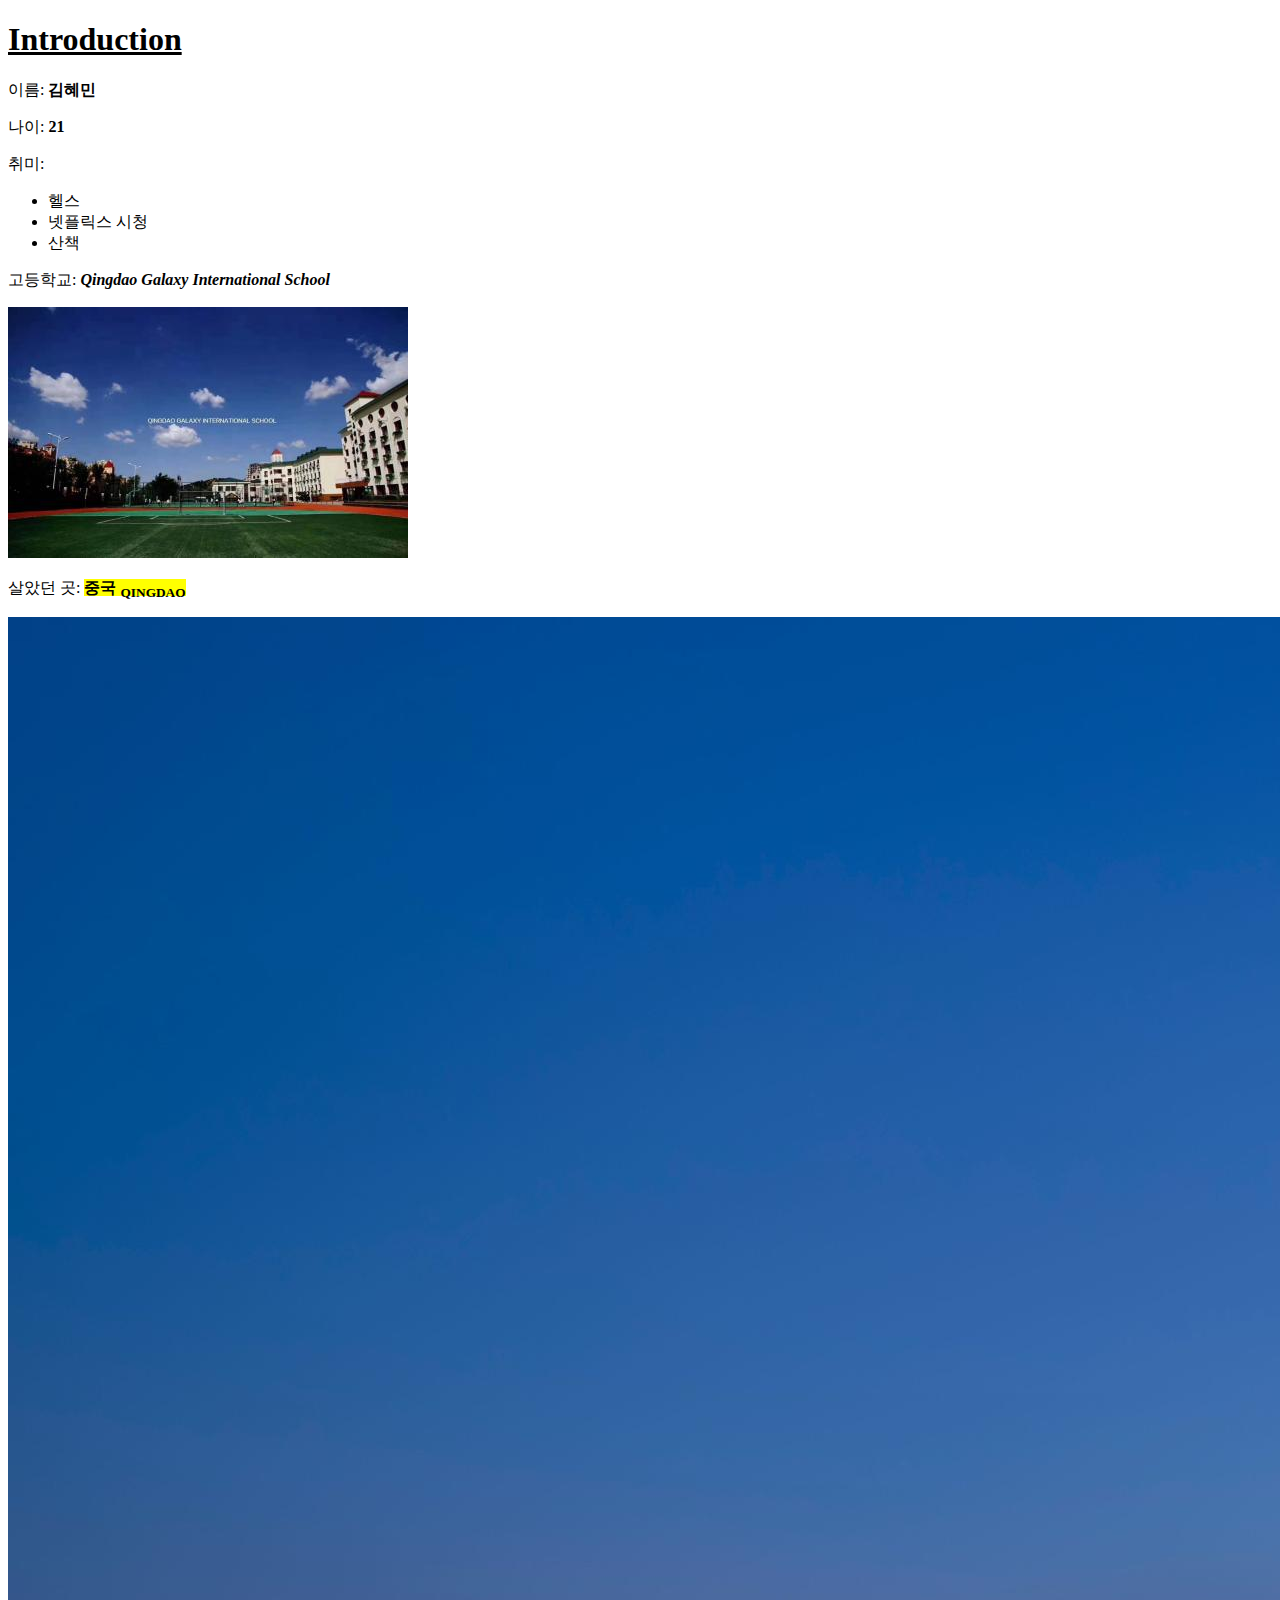
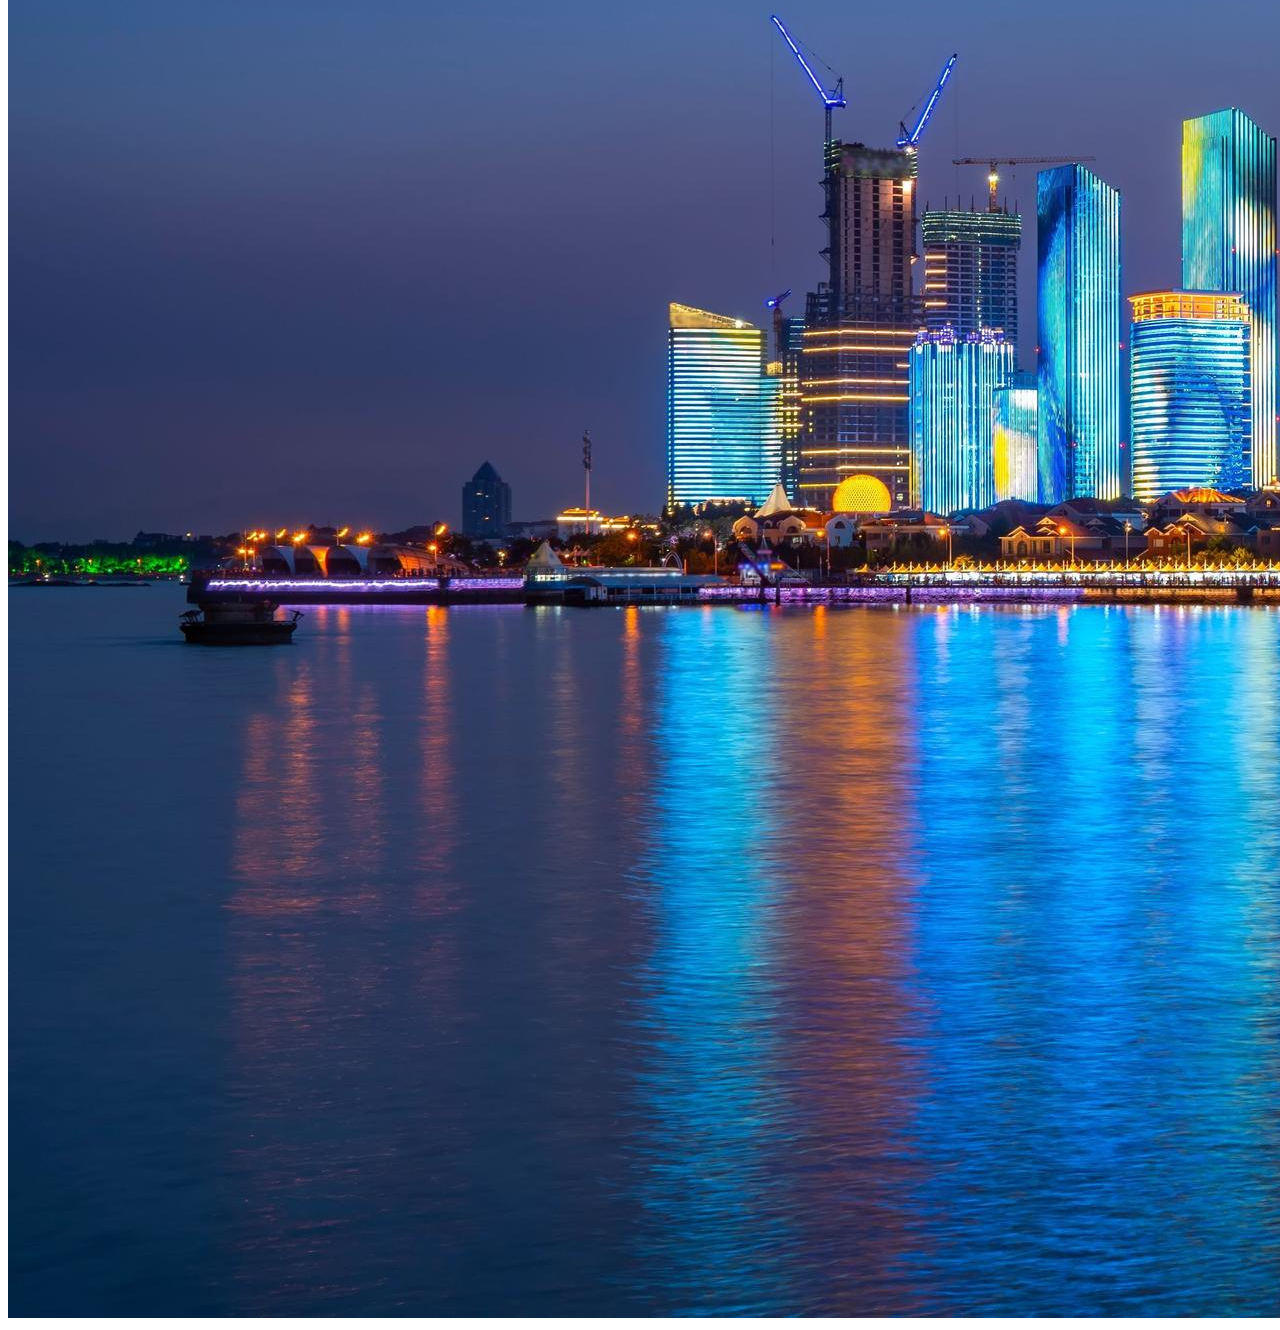
<file: index.html>
<!DOCTYPE html>
<html lang="en" itemscope itemtype="https://schema.org/WebPage">
<head>
    <meta charset="UTF-8">
    <title>Playground</title>
</head>
<body>
    <h1><ins>Introduction</ins></h1>

    <p>이름: <b>김혜민</b></p>
    <p>나이: <b>21</b></p>
    <p>취미:
        <ul>
            <li>헬스</li>
            <li>넷플릭스 시청</li>
            <li>산책</li>
        </ul>
    </p>
    <p>고등학교: <i><b>Qingdao Galaxy International School</b></i></p>
    <img src="qdgis.jpg">

    <p>살았던 곳: <mark><b>중국 <sub>QINGDAO</sub></b></mark></p>
    <img src="QINGDAO-3.jpg">



</body>
</html>
</file>
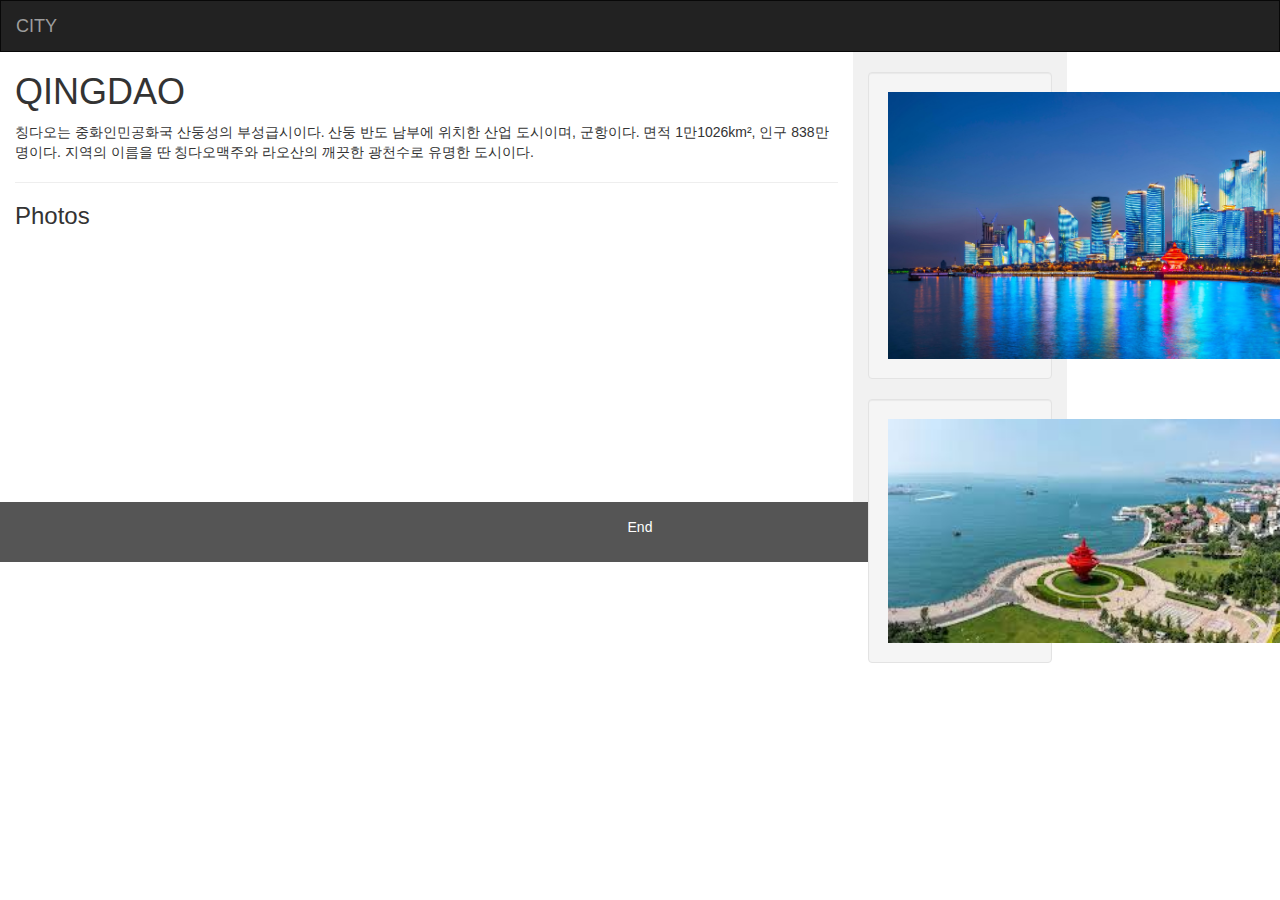
<file: city.html>
<!DOCTYPE html>
<html lang="en">
<head>
  <title>Bootstrap Example</title>
  <meta charset="utf-8">
  <meta name="viewport" content="width=device-width, initial-scale=1">
  <link rel="stylesheet" href="https://maxcdn.bootstrapcdn.com/bootstrap/3.4.1/css/bootstrap.min.css">
  <script src="https://ajax.googleapis.com/ajax/libs/jquery/3.6.0/jquery.min.js"></script>
  <script src="https://maxcdn.bootstrapcdn.com/bootstrap/3.4.1/js/bootstrap.min.js"></script>
  <style>
    /* Remove the navbar's default margin-bottom and rounded borders */ 
    .navbar {
      margin-bottom: 0;
      border-radius: 0;
    }
    
    /* Set height of the grid so .sidenav can be 100% (adjust as needed) */
    .row.content {height: 450px}
    
    /* Set gray background color and 100% height */
    .sidenav {
      padding-top: 20px;
      background-color: #f1f1f1;
      height: 100%;
    }
    
    /* Set black background color, white text and some padding */
    footer {
      background-color: #555;
      color: white;
      padding: 15px;
    }
    
    /* On small screens, set height to 'auto' for sidenav and grid */
    @media screen and (max-width: 767px) {
      .sidenav {
        height: auto;
        padding: 15px;
      }
      .row.content {height:auto;} 
    }
  </style>
</head>
<body>

<nav class="navbar navbar-inverse">
  <div class="container-fluid">
    <div class="navbar-header">
        <span class="icon-bar"></span>
        <span class="icon-bar"></span>
        <span class="icon-bar"></span>                        
      </button>
      <a class="navbar-brand" href="#">CITY</a>
    </div>
    <div class="collapse navbar-collapse" id="myNavbar"></div>
  </div>
</nav>
  
<div class="container-fluid text-center">    
  <div class="row content">
    <div class="col-sm-8 text-left"> 
      <h1>QINGDAO</h1>
      <p>칭다오는 중화인민공화국 산둥성의 부성급시이다. 산둥 반도 남부에 위치한 산업 도시이며, 군항이다. 면적 1만1026km², 인구 838만명이다. 지역의 이름을 딴 칭다오맥주와 라오산의 깨끗한 광천수로 유명한 도시이다.</p>
      <hr>
      <h3>Photos</h3>
    </div>
    <div class="col-sm-2 sidenav">
      <div class="well">
        <img src="QINGDAO-3.jpg" width="400">
      </div>
      <div class="well">
        <img src="images.jpeg" width="400">
      </div>
    </div>
  </div>
</div>

<footer class="container-fluid text-center">
  <p>End</p>
</footer>

</body>
</html>
</file>
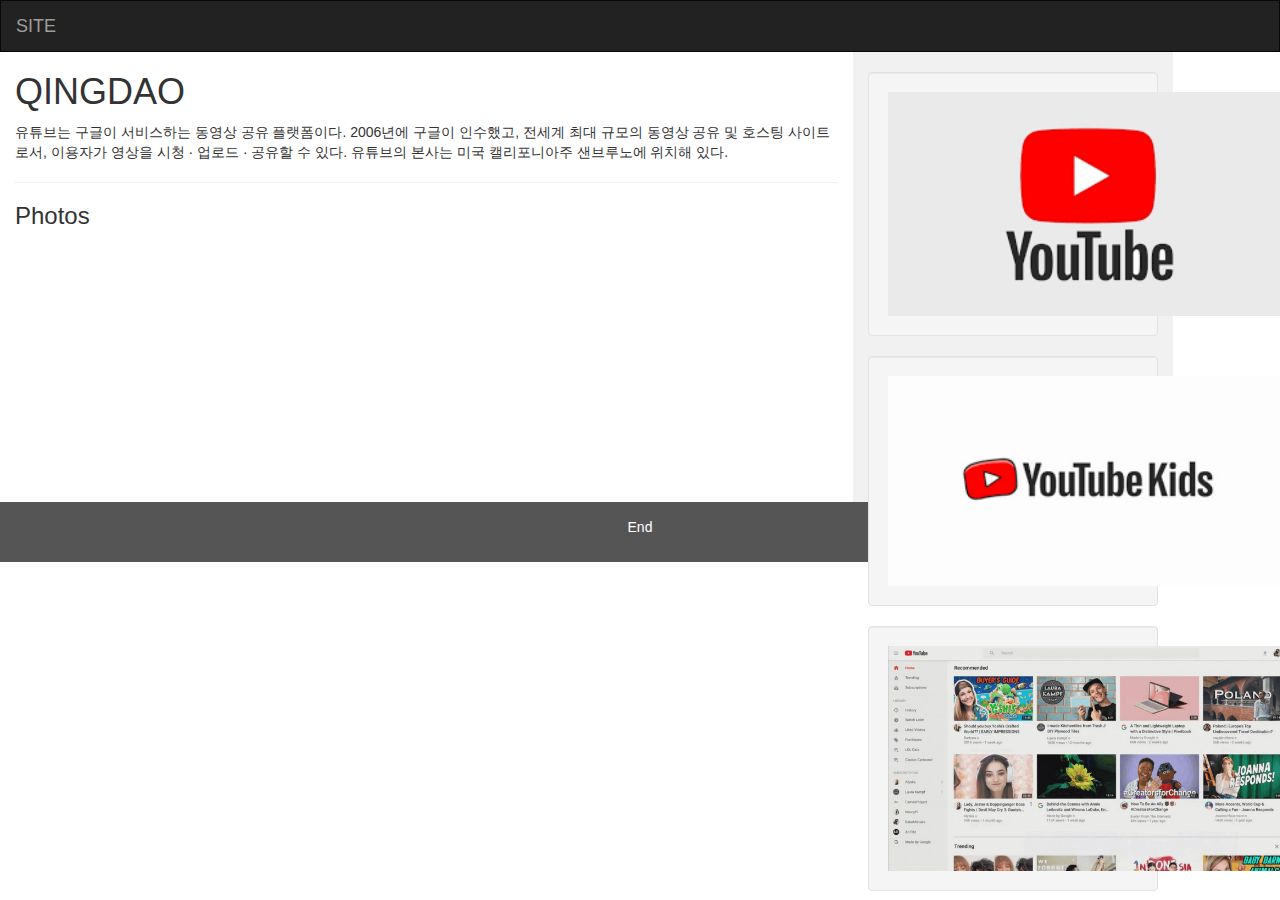
<file: site.html>
<!DOCTYPE html>
<html lang="en">
<head>
  <title>Bootstrap Example</title>
  <meta charset="utf-8">
  <meta name="viewport" content="width=device-width, initial-scale=1">
  <link rel="stylesheet" href="https://maxcdn.bootstrapcdn.com/bootstrap/3.4.1/css/bootstrap.min.css">
  <script src="https://ajax.googleapis.com/ajax/libs/jquery/3.6.0/jquery.min.js"></script>
  <script src="https://maxcdn.bootstrapcdn.com/bootstrap/3.4.1/js/bootstrap.min.js"></script>
  <style>
    /* Remove the navbar's default margin-bottom and rounded borders */ 
    .navbar {
      margin-bottom: 0;
      border-radius: 0;
    }
    
    /* Set height of the grid so .sidenav can be 100% (adjust as needed) */
    .row.content {height: 450px}
    
    /* Set gray background color and 100% height */
    .sidenav {
      padding-top: 20px;
      background-color: #f1f1f1;
      height: 100%;
    }
    
    /* Set black background color, white text and some padding */
    footer {
      background-color: #555;
      color: white;
      padding: 15px;
    }
    
    /* On small screens, set height to 'auto' for sidenav and grid */
    @media screen and (max-width: 767px) {
      .sidenav {
        height: auto;
        padding: 15px;
      }
      .row.content {height:auto;} 
    }
  </style>
</head>
<body>

<nav class="navbar navbar-inverse">
  <div class="container-fluid">
    <div class="navbar-header">
        <span class="icon-bar"></span>
        <span class="icon-bar"></span>
        <span class="icon-bar"></span>                        
      </button>
      <a class="navbar-brand" href="#">SITE</a>
    </div>
    <div class="collapse navbar-collapse" id="myNavbar"></div>
  </div>
</nav>
  
<div class="container-fluid text-center">    
  <div class="row content">
    <div class="col-sm-8 text-left"> 
      <h1>QINGDAO</h1>
      <p>유튜브는 구글이 서비스하는 동영상 공유 플랫폼이다. 2006년에 구글이 인수했고, 전세계 최대 규모의 동영상 공유 및 호스팅 사이트로서, 이용자가 영상을 시청 · 업로드 · 공유할 수 있다. 유튜브의 본사는 미국 캘리포니아주 샌브루노에 위치해 있다.</p>
      <hr>
      <h3>Photos</h3>
    </div>
    <div class="col-sm-3 sidenav">
      <div class="well">
        <img src="images-2.png" width="400">
      </div>
      <div class="well">
        <img src="images.png" width="400">
      </div>
      <div class="well">
        <img src="og-BD2876-3849-gif.jpeg" width="400">
      </div>
    </div>
  </div>
</div>

<footer class="container-fluid text-center">
  <p>End</p>
</footer>

</body>
</html>
</file>
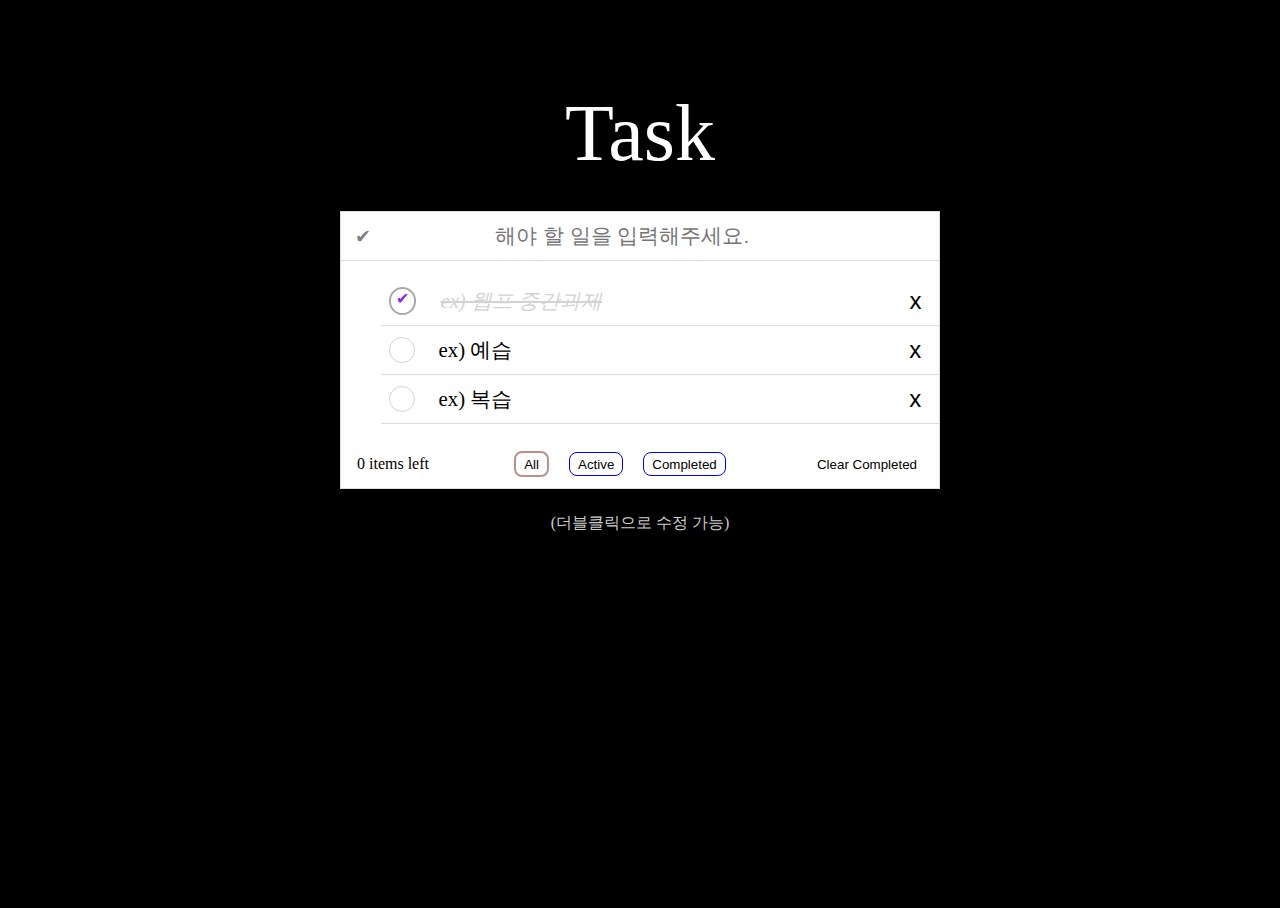
<file: todo/TODO.html>
<!DOCTYPE html>
<html lang="en">
<head>
    <meta charset="UTF-8">
    <meta http-equiv="X-UA-Compatible" content="IE=edge">
    <meta name="viewport" content="width=device-width, initial-scale=1.0">
    <link rel="stylesheet" href="style.css">
    
    <title>TODO</title>
</head>
<body>
    <div class="todo-wrapper">
        <div class="todo-title">Task</div>
        <div class="todo-box">

            <div class="todo-input-box">
                <button class="complete-all-btn">✔</button>
                <input type="text" class="todo-inpt" placeholder="해야 할 일을 입력해주세요.">
            </div>
            
            <ul class="todo-list">
               <li class="todo-item checked">
                    <div class="checkbox">✔</div>
                    <div class="todo">ex) 웹프 중간과제</div>
                    <button class="delBtn">x</button>
                </li>
                <li class="todo-item">
                    <div class="checkbox"></div>
                    <div class="todo">ex) 예습</div>
                    <button class="delBtn">x</button>
                </li>
                <li class="todo-item">
                    <div class="checkbox"></div>
                    <div class="todo">ex) 복습</div>
                    <button class="delBtn">x</button>
                </li>
            </ul>
            <div class="todo-bottom">
                <div class="left-items">3 items left</div>
                <div class="button-group">
                    <button class="show-all-btn selected" data-type="all">All</button>
                    <button class="show-active-btn" data-type="active">Active</button>
                    <button class="show-completed-btn" data-type="completed">Completed</button>
                </div>
                <button class="clear-completed-btn">Clear Completed</button>
            </div>
        </div>
        <p class='info'>(더블클릭으로 수정 가능)</p>
       
    </div>
    <script src="todo1.js" ></script>
</body>
</html>
</file>
<file: todo/style.css>
html {
    height: 100%;
 }
 
 body {
     display: flex;
     flex-wrap: nowrap;
     justify-content: center;
     background-color: black;
     min-height: 100%;
 }
 
 .todo-wrapper {
     justify-content: center;
     margin-top: 3rem;
     min-width: 600px;
 }
 
 .todo-title {
     padding: 2rem;
     text-align: center;
     color: #FFF;
     font-size: 5rem;
 }
 
 .todo-box {
     background-color: white;
     border: 1px solid #ddd;
 }
 
 .todo-input-box {
     display: flex;
     flex-wrap: nowrap;
     flex-direction: row;
     height: 3rem;
     border-bottom: 1px solid #ddd;
     justify-content: flex-start;
     align-items: center;
 }
 
 button {
     background-color: transparent;
     border: 0;
 }
 
 .complete-all-btn {
     color: gray;
     min-width: none;
     min-height: none;
     width: 1.5rem;
     height: 1.5rem;
     margin: 0.5rem 0.5rem;
     border-radius: 50px;
     cursor: pointer;
     font-size: 1.2rem;
     
 }
 
 .complete-all-btn.checked {
     color: black
 }
 
 .todo-inpt {
     width: 80%;
     text-align: center;
     border: 0;
     outline: none;
     font-size: 1.3rem;
 }
 
 .todo-item {
     position: relative;
     display: flex;
     flex-wrap: nowrap;
     flex-direction: row;
     justify-content: space-between;
     align-items: center;
     height: 3rem;
     border-bottom: 1px solid #ddd;
 }
 
 .todo-item:hover .delBtn {
     opacity: 1;
 }
 
 .checkbox {
     min-width: none;
     min-height: none;
     width: 1.5rem;
     height: 1.5rem;
     margin: 0.5rem 0.5rem;
     border-radius: 50px;
     border: 1px solid lightgray;
     cursor: pointer;
     text-align: center;
 }
 
 .todo-item.checked .checkbox{
     border: 2px solid darkgray;
     color: blueviolet;
 }
 
 .todo {
     font-size: 1.3rem;
     padding: 0 1rem;
     width: 80%;
 }
 
 .todo-item.checked .todo{
  font-style: italic;
  text-decoration: line-through;
  color: lightgray;
 }
 
 .delBtn {
     opacity: 1;
     width: 3rem;
     height: 3rem;
     font-size: 1.5rem;
     font-weight: lighter;
     cursor: pointer;
 }
 
 .todo-bottom {
     height: 3rem;
     display: flex;
     flex-wrap: nowrap;
     flex-direction: row;
     justify-content: space-between;
     align-items: center;
     padding: 0 1rem;
 }
 
 .button-group{
     flex-direction: row;
     flex-wrap: nowrap;
 }
 
 .button-group button {
     border: 1px solid blue;
     padding: 0.2rem 0.5rem;
     margin: 0 0.5rem;
     border-radius: 8px;
     cursor: pointer;
 }
 
 .button-group button.selected {
     border: 2px solid rosybrown;
     padding: 0.2rem 0.5rem;
     margin: 0 0.5rem;
     border-radius: 8px;
 }
 
 .clear-completed-btn:hover {
     font-style: italic;
     text-decoration: underline;
     cursor: pointer;
 }
 
 .edit-input {
     position: absolute;
     left: 0;
     top: 0;
     width: 590px;
     height: 2.8rem;
     margin: 0;
 }
 
 p.info {
     margin-top: 1.5rem;
     text-align: center;
     color: #ccc;
 }
</file>
